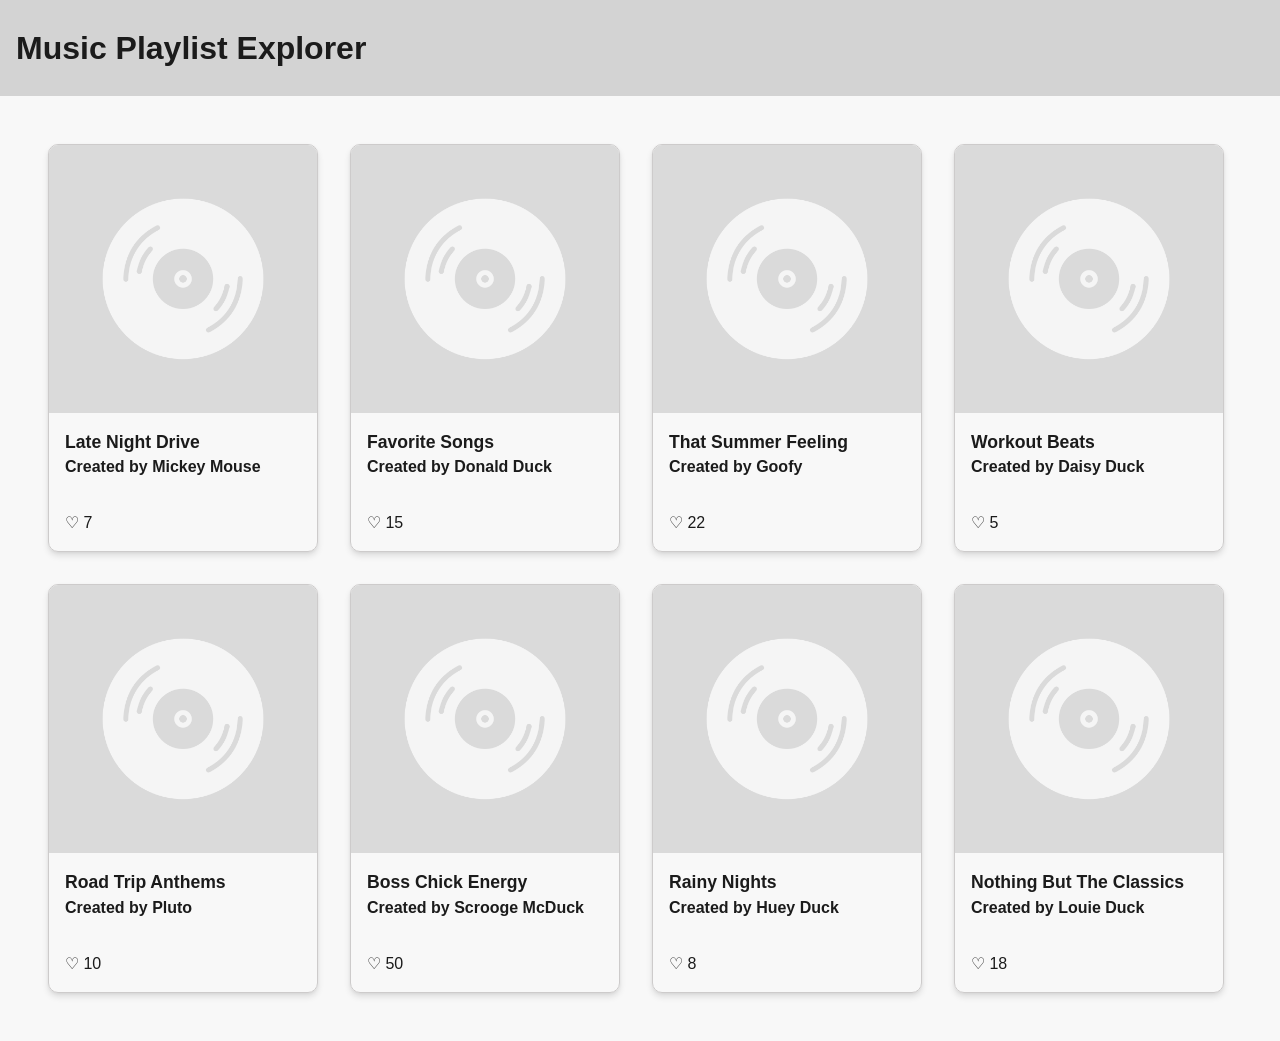
<file: index.html>
<!DOCTYPE html>
<html lang="en">

<head>
    <meta charset="UTF-8">
    <meta name="viewport" content="width=device-width, initial-scale=1.0">
    <title>Music Playlist Explorer</title>
    <link rel="icon" type="image/x-icon" href="assets/img/favicon.ico">
    <link rel="stylesheet" href="reset.css">
    <link rel="stylesheet" href="style.css">
    <script defer src="script.js"></script>
</head>

<body>
    <div class="container">
        <header class="grey">
            <h1>Music Playlist Explorer</h1>
        </header>

        <main>
            <section class="playlist-cards">
                <template id="playlistTemplate">
                    <div class="playlist-card">
                        <header class="card-thumbnail">
                            <img src="assets/img/playlist.png" alt="Playlist thumbnail" />
                        </header>
                        <section>
                            <h2>Playlist title</h2>
                            <h3>Creator Name</h3>
                        </section>
                        <footer>
                            <p class="like-btn">
                                <span class="heart">♡</span>
                                <span class="like-count">7</span>
                            </p>
                        </footer>
                    </div>
                </template>
            </section>
        </main>
    </div>

    <div id="modalPlaylist" class="modal hidden">
        <div class="modal-content">
            <span class="close" aria-label="Close">&times;</span>
            <header>
                <div class="playlist-thumbnail">
                    <img src="assets/img/playlist.png" alt="Playlist thumbnail" />
                    <button class="shuffle-btn">Shuffle</button>
                </div>
                <div class="playlist-info">
                    <h4>Playlist title</h4>
                    <p>Creator Name</p>
                </div>
            </header>

            <section class="playlist-songs">
                <template id="songTemplate">
                    <div class="playlist-song">
                        <div class="song-thumbnail">
                            <img src="assets/img/song.png" alt="Song thumbnail" />
                        </div>
                        <div class="song-info">
                            <h5>Song title</h5>
                            <p>Artist Name</p>
                            <p>Album Name</p>
                        </div>
                        <div class="song-duration">0:00</div>
                    </div>
                </template>
            </section>
        </div>
    </div>
</body>

</html>
</file>
<file: style.css>
body {
    font-family: 'Arial', sans-serif;
    background-color: #f8f8f8;
    color: #1b1b1b;
}

header.grey {
    background-color: lightgray;
    display: flex;
    align-items: center;
    height: 6em;
    padding-left: 1rem;
}

.playlist-cards {
    display: flex;
    flex-wrap: wrap;
    padding: 2rem;
}

.playlist-card {
    width: 270px;
    border: 1px solid #cdcbcb;
    margin: 1em;
    border-radius: 10px;
    overflow: hidden;
    box-shadow: 0 1px 3px #0000000d, 0 4px 6px #0000001a;

    & h2 {
        font-size: 1.1rem;
    }

    & h3 {
        font-size: 1rem;
    }

    & section,
    & footer {
        padding: 1rem;
    }
}

.modal {
    position: fixed;
    z-index: 1;
    left: 0;
    top: 0;
    width: 100%;
    height: 100%;
    overflow: auto;
    background-color: #29121266;

    &.hidden {
        display: none;
    }

    & .modal-content {
        background-color: #fefefe;
        margin: 5% auto;
        padding: 20px;
        border: 1px solid #888;
        box-shadow: 0 2px 20px #0000004d, 0 4px 6px #0000004d;
        border-radius: 10px;
        width: 80%;

        & header {
            display: flex;
        }

        & .close {
            align-self: flex-start;
        }
    }
}

.close {
    color: #aaa;
    float: right;
    font-size: 28px;
    font-weight: bold;

    &:hover,
    &:focus {
        color: black;
        text-decoration: none;
        cursor: pointer;
    }
}

.playlist-songs {
    margin-top: 2.5rem;
    max-height: 300px;
    overflow: scroll;
}

.playlist-song {
    display: flex;
    align-items: center;
    background-color: #f4f4f4;
    padding: 0.75rem;
    margin-bottom: 0.5rem;
    border-radius: 10px;
    overflow: hidden;

    & .song-info {
        flex: 0 0 auto;
        padding-left: 1rem;
    }

    & .song-duration {
        margin-left: auto;
        padding-right: 0.5rem;
    }

    & p {
        font-size: 0.8rem;
    }
}

.playlist-thumbnail {
    max-width: 120px;
    overflow: hidden;
}

.playlist-info {
    padding-left: 1rem;
}

.song-thumbnail {
    max-width: 60px;
    overflow: hidden;
}


.like-btn {
    cursor: pointer;
}

.liked {
    & .heart {
        color: red;
    }
}

.shuffle-btn {
    all: unset;
    box-sizing: border-box;
    display: block;
    width: 120px;
    background-color: #45a0fb;
    color: #ffffff;
    padding: 0.75em 1.25em;
    border-radius: 0.5em;
    text-align: center;
    font-weight: 500;
    font-size: 1rem;
    cursor: pointer;
    transition: background-color 0.2s ease, transform 0.1s ease;
    margin-top: 1.5rem;

    &:hover {
        background-color: #218df9;
    }
}
</file>
